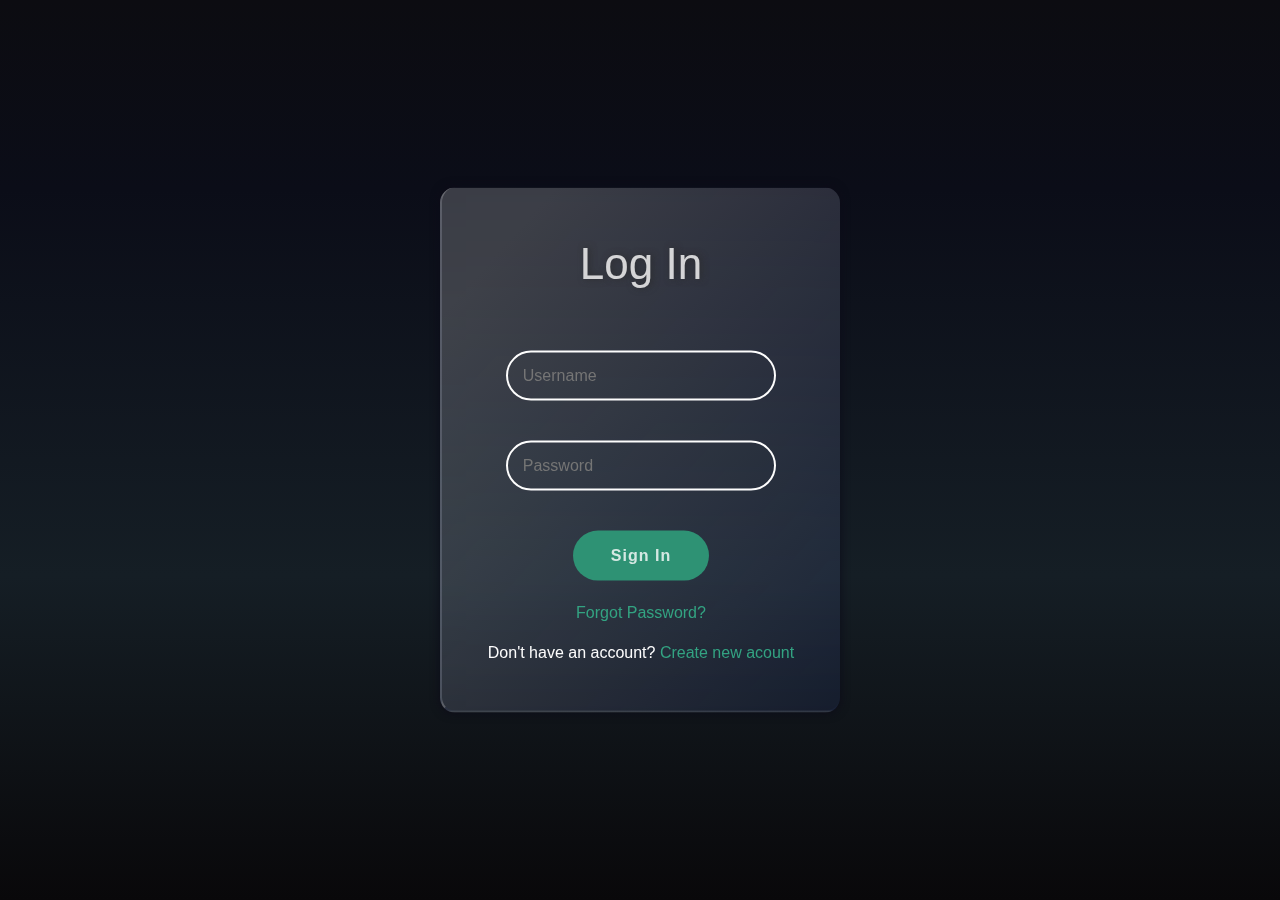
<file: front-end/login.html>
<!DOCTYPE html>
<html lang="en">

<head>
    <meta charset="UTF-8">
    <meta name="description" content="Activitar Template">
    <meta name="keywords" content="Activitar, unica, creative, html">
    <meta name="viewport" content="width=device-width, initial-scale=1.0">
    <meta http-equiv="X-UA-Compatible" content="ie=edge">
    <title>Login</title>
    <!-- CSS stylesheets -->
    <link rel="stylesheet" href="https://stackpath.bootstrapcdn.com/bootstrap/4.3.1/css/bootstrap.min.css" integrity="sha384-ggOyR0iXCbMQv3Xipma34MD+dH/1fQ784/j6cY/iJTQUOhcWr7x9JvoRxT2MZw1T" crossorigin="anonymous">
    <link rel="stylesheet" href="css/styles.css" type="text/css">
</head>

<body>
    <!-- Page Preloder -->
    <div id="preloder">
        <div class="loader"></div>
    </div>

    <div class="container-fluid vertical-center">
        <div class="row">
            <form class="box">
                <h1 class="form-name">Log In</h1>
                <input class="placeholders" type="text" placeholder="Username">
                <input class="placeholders" type="password" placeholder="Password">
                <input class="btn-submit" type="submit" name="" value="Sign In" href="index.html">
                <p class="forgot"><a href="#">Forgot Password?</a></p>   
                <p class="forgot"> Don't have an account? <a href="signup.html">Create new acount</a></p>         
            </form>
        </div>
    </div>
    
    <script src="https://code.jquery.com/jquery-3.3.1.slim.min.js" integrity="sha384-q8i/X+965DzO0rT7abK41JStQIAqVgRVzpbzo5smXKp4YfRvH+8abtTE1Pi6jizo" crossorigin="anonymous"></script>
    <script src="https://cdnjs.cloudflare.com/ajax/libs/popper.js/1.14.7/umd/popper.min.js" integrity="sha384-UO2eT0CpHqdSJQ6hJty5KVphtPhzWj9WO1clHTMGa3JDZwrnQq4sF86dIHNDz0W1" crossorigin="anonymous"></script>
    <script src="js/main.js"></script>
</body>

</html>
</file>
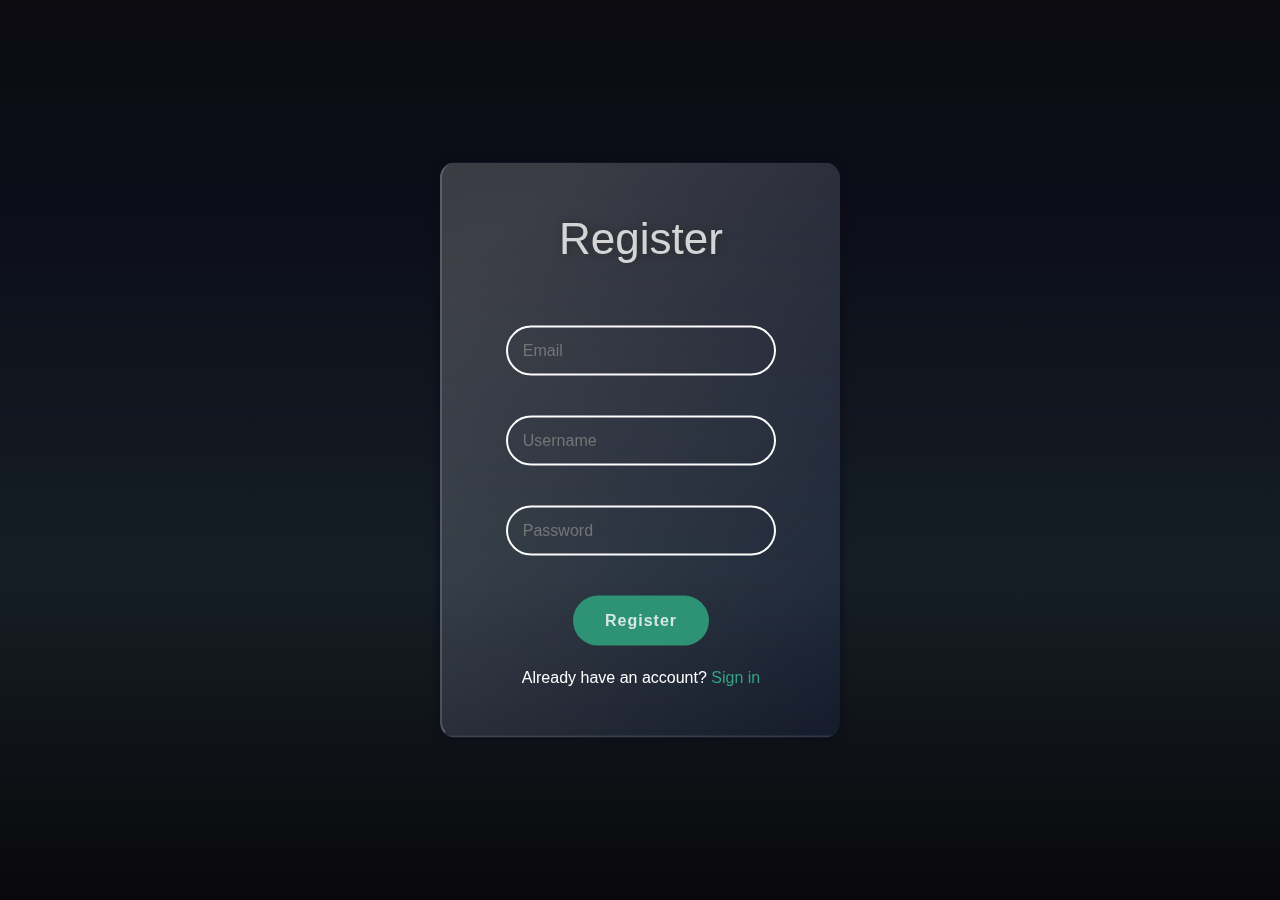
<file: front-end/register.html>
<!DOCTYPE html>
<html lang="en">

<head>
    <meta charset="UTF-8">
    <meta name="description" content="Activitar Template">
    <meta name="keywords" content="Activitar, unica, creative, html">
    <meta name="viewport" content="width=device-width, initial-scale=1.0">
    <meta http-equiv="X-UA-Compatible" content="ie=edge">
    <title>Sign Up</title>
    <!-- CSS stylesheets -->
    <link rel="stylesheet" href="https://stackpath.bootstrapcdn.com/bootstrap/4.3.1/css/bootstrap.min.css" integrity="sha384-ggOyR0iXCbMQv3Xipma34MD+dH/1fQ784/j6cY/iJTQUOhcWr7x9JvoRxT2MZw1T" crossorigin="anonymous">
    <link rel="stylesheet" href="css/styles.css" type="text/css">
</head>

<body>
    <!-- Page Preloder -->
    <div id="preloder">
        <div class="loader"></div>
    </div>
    
    <div class="container-fluid vertical-center">
        <div class="row">
            <form class="box">
                <h1 class="form-name">Register</h1>
                <input class="placeholders" type="text" placeholder="Email">
                <input class="placeholders" type="text" placeholder="Username">
                <input class="placeholders" type="password" placeholder="Password">
                <input class="btn-submit" type="submit" name="" value="Register" href="index.html">
                <p class="forgot"> Already have an account? <a href="signin.html">Sign in</a></p>         
            </form>
        </div>
    </div>

    <script src="https://code.jquery.com/jquery-3.3.1.slim.min.js" integrity="sha384-q8i/X+965DzO0rT7abK41JStQIAqVgRVzpbzo5smXKp4YfRvH+8abtTE1Pi6jizo" crossorigin="anonymous"></script>
    <script src="https://cdnjs.cloudflare.com/ajax/libs/popper.js/1.14.7/umd/popper.min.js" integrity="sha384-UO2eT0CpHqdSJQ6hJty5KVphtPhzWj9WO1clHTMGa3JDZwrnQq4sF86dIHNDz0W1" crossorigin="anonymous"></script>
    <script src="js/main.js"></script>
</body>

</html>
</file>
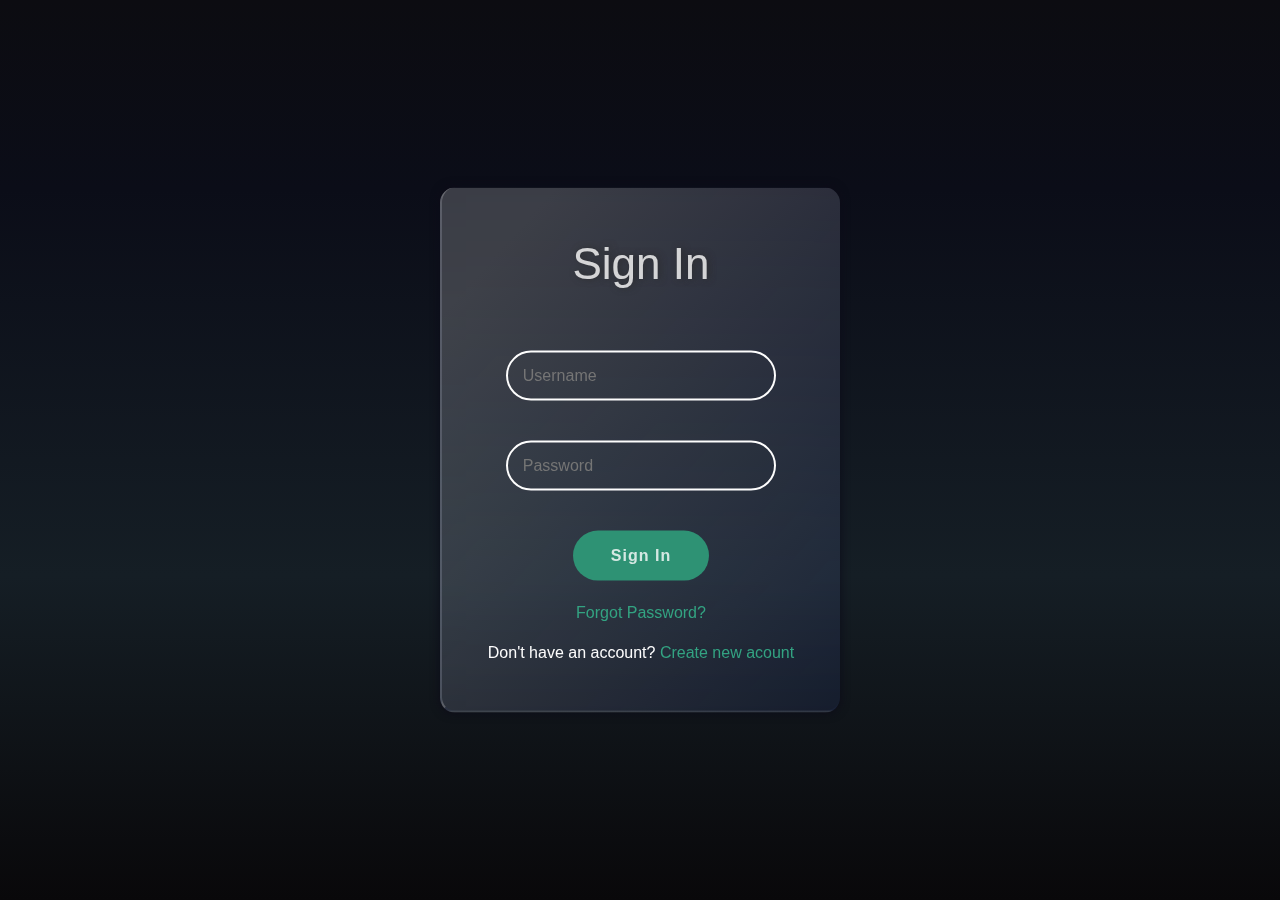
<file: front-end/signin.html>
<!DOCTYPE html>
<html lang="en">

<head>
    <meta charset="UTF-8">
    <meta name="description" content="Activitar Template">
    <meta name="keywords" content="Activitar, unica, creative, html">
    <meta name="viewport" content="width=device-width, initial-scale=1.0">
    <meta http-equiv="X-UA-Compatible" content="ie=edge">
    <title>Login</title>
    <!-- CSS stylesheets -->
    <link rel="stylesheet" href="https://stackpath.bootstrapcdn.com/bootstrap/4.3.1/css/bootstrap.min.css" integrity="sha384-ggOyR0iXCbMQv3Xipma34MD+dH/1fQ784/j6cY/iJTQUOhcWr7x9JvoRxT2MZw1T" crossorigin="anonymous">
    <link rel="stylesheet" href="css/styles.css" type="text/css">
</head>

<body>
    <!-- Page Preloder -->
    <div id="preloder">
        <div class="loader"></div>
    </div>

    <div class="container-fluid vertical-center">
        <div class="row">
            <form class="box">
                <h1 class="form-name">Sign In</h1>
                <input class="placeholders" type="text" placeholder="Username">
                <input class="placeholders" type="password" placeholder="Password">
                <input class="btn-submit" type="submit" name="" value="Sign In" href="index.html">
                <p class="forgot"><a href="#">Forgot Password?</a></p>   
                <p class="forgot"> Don't have an account? <a href="register.html">Create new acount</a></p>         
            </form>
        </div>
    </div>
    
    <script src="https://code.jquery.com/jquery-3.3.1.slim.min.js" integrity="sha384-q8i/X+965DzO0rT7abK41JStQIAqVgRVzpbzo5smXKp4YfRvH+8abtTE1Pi6jizo" crossorigin="anonymous"></script>
    <script src="https://cdnjs.cloudflare.com/ajax/libs/popper.js/1.14.7/umd/popper.min.js" integrity="sha384-UO2eT0CpHqdSJQ6hJty5KVphtPhzWj9WO1clHTMGa3JDZwrnQq4sF86dIHNDz0W1" crossorigin="anonymous"></script>
    <script src="js/main.js"></script>
</body>

</html>
</file>
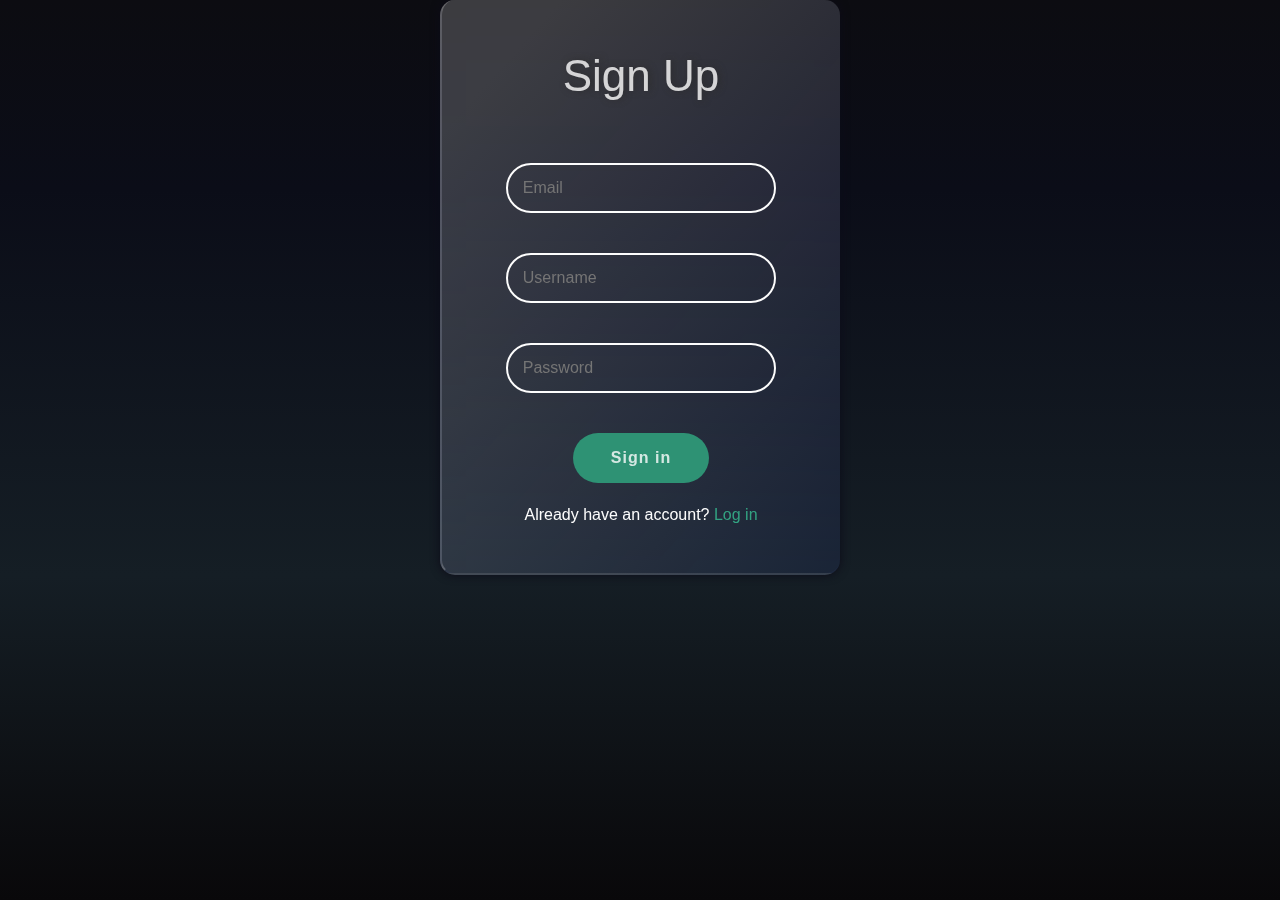
<file: front-end/signup.html>
<!DOCTYPE html>
<html lang="en">

<head>
    <meta charset="UTF-8">
    <meta name="description" content="Activitar Template">
    <meta name="keywords" content="Activitar, unica, creative, html">
    <meta name="viewport" content="width=device-width, initial-scale=1.0">
    <meta http-equiv="X-UA-Compatible" content="ie=edge">
    <title>Sign Up</title>
    <!-- CSS stylesheets -->
    <link rel="stylesheet" href="https://stackpath.bootstrapcdn.com/bootstrap/4.3.1/css/bootstrap.min.css" integrity="sha384-ggOyR0iXCbMQv3Xipma34MD+dH/1fQ784/j6cY/iJTQUOhcWr7x9JvoRxT2MZw1T" crossorigin="anonymous">
    <link rel="stylesheet" href="css/styles.css" type="text/css">
</head>

<body>
    <!-- Page Preloder -->
    <div id="preloder">
        <div class="loader"></div>
    </div>
    
    <div>
        <form class="box">
            <h1 class="form-name">Sign Up</h1>
            <input class="placeholders" type="text" placeholder="Email">
            <input class="placeholders" type="text" placeholder="Username">
            <input class="placeholders" type="password" placeholder="Password">
            <input class="btn-submit" type="submit" name="" value="Sign in" href="#">
            <p class="forgot"> Already have an account? <a href="login.html">Log in</a></p>         
    </div>

    <script src="https://code.jquery.com/jquery-3.3.1.slim.min.js" integrity="sha384-q8i/X+965DzO0rT7abK41JStQIAqVgRVzpbzo5smXKp4YfRvH+8abtTE1Pi6jizo" crossorigin="anonymous"></script>
    <script src="https://cdnjs.cloudflare.com/ajax/libs/popper.js/1.14.7/umd/popper.min.js" integrity="sha384-UO2eT0CpHqdSJQ6hJty5KVphtPhzWj9WO1clHTMGa3JDZwrnQq4sF86dIHNDz0W1" crossorigin="anonymous"></script>
    <script src="js/main.js"></script>
</body>

</html>
</file>
<file: front-end/css/styles.css>
/*  TABLE OF CONTENTS */
/* 
    1. MAIN ELEMENTS
    2. CSS HELPERS
    3. PRELOADER
    4. SCROLLBAR
    5. BUTTONS
    6. LOGIN/SIGNUP FORMS
    7. DASHBOARD
    8. SIDEBAR 
    9. PROFILE
    10. DATE
    11. TODAY'S BALANCE
    12. SAVINGS
    13. CHARTS
    14. CASHFLOW DETAILS
    15. MEDIA QUERIES
*/


/* 1. MAIN ELEMENTS */
*{
    box-sizing: border-box;
    margin: 0; 
    padding: 0; 
    color: #fdfdfdce;
}
html, body{
    font-family: Helvetica Neue, Arial, sans-serif;
    width: 100%;
    height: 100%;
    background: #0d0b18;
    background: linear-gradient(0deg, #09080a 0%, #151e25 36%, #0b0d18 79%, #0c0c11 100%);
    scroll-behavior: smooth;
}
input{
    margin: 20px 10px; 
    border-radius: 40px;
    background-color: transparent;
    border: transparent;
}
input:focus, input:hover{
    border-radius: 40px;
    outline: none;
}
a{
    color:#33a382;
    text-decoration: none;
}
a:hover{
    color:#48ebba;
    text-decoration: none;
    transition: 0.3s ease-in-out;
}
li{
    background-color: #31415377;
    border-top: 2px solid #344d5877;
    border-bottom: 2px solid #344d5877;
    margin: 15px 10px; 
    padding: 10px 20px;
    border-radius: 10px;
    display: flex;
    align-items: center;
    gap:10px;
}
h1{
    text-align: center;
    font-size: 1.5rem;
}
h5{
    font-size: 1.1rem;
    font-weight: light;
}


/* 2. CSS HELPERS */
.title{
    padding:10px 15px;
}
.box{
    width: 400px;
    padding: 30px;
    margin: auto; 
    text-align: center;
    border-radius: 15px;
    box-shadow: 0 0 10px #0d0b18;
    background: linear-gradient(312deg,#455bbd1f 2%, rgba(255,255,255,0.2) 87%);
    backdrop-filter: blur(10px); 
    border-left: 2px solid #fdfdfd3a;
    border-bottom: 2px solid #43558f1a;
}
.dash-box{
    width:100%;
    padding: 15px;
    text-align: center;
    border-radius: 15px;
    background: linear-gradient(312deg,#9dafff15 2%, #9dafff15 87%);
    backdrop-filter: blur(10px); 
    overflow-y:auto;
}
.vertical-center {
    margin: 0;
    position: absolute;
    top: 50%;
    -ms-transform: translateY(-50%);
    transform: translateY(-50%);
}
.full-height{
    height: 100%;
}
.cash-font-lg{
    font-weight:bold;
    font-size: 1.5rem;
}
.cash-font-md{
    font-weight:bold;
    font-size: 1.5rem;
}
.cash-font-sm{
    font-weight: bold;
    font-size: 1rem;
}
.gradient-font{
    background-color: #2ca058;
    background-image: linear-gradient(45deg, #9afafa, #78eee4);
    background-size: 100%;
	background-clip: text;
    -webkit-background-clip: text;
    -moz-background-clip: text;
    -webkit-text-fill-color: transparent; 
    -moz-text-fill-color: transparent;
}
.header{
    padding-bottom: 7px;
    border-bottom: 2px solid #344d5877;
}
.inflow-font{
    color:#2ca058;
}
.outflow-font{
    color:#c95757
}
.decrease-font{
    color:#2ca058;
}
.increase-font{
    color:#c95757;
}
.inflow-font:after, .increase-font:after{
    font-family: FontAwesome;
    content:"\f35b";
    display: inline-block;
    padding-left:5px;
}
.outflow-font:after, .decrease-font:after{
    font-family: FontAwesome;
    content:"\f358";
    display: inline-block;
    padding-left:5px;
}
.align-right{
    margin-left:auto;
}
.align-left{
    margin-right:auto;
}
.align-center{
    justify-content: center;
}


/* 3. PRELOADER */
#preloder {
	position: fixed;
	width: 100%;
	height: 100%;
	top: 0;
	left: 0;
	z-index: 10;
	background: #0a090f;
}
.loader {
	width: 70px;
	height: 70px;
	position: relative;
	top: 47%;
	left: 48%;
	margin-top: -13px;
	margin-left: -13px;
	border-radius: 50%;
	animation: loader 1s linear infinite;
	-webkit-animation: loader 1s linear infinite;
}
.loader:before{
    content: "";
    position: absolute;
    top: 5px; 
    left: 5px; 
    right: 5px;
    bottom: 5px; 
    border: 3px solid #2ca079;
    border-radius: 50%;
    animation: loader 1.5s linear infinite;
	-webkit-animation: loader 1.5s linear infinite;
}
.loader:after{
    content: "";
    position: absolute;
    top: 15px; 
    left: 15px; 
    right:15px;
    bottom: 15px; 
    border: 3px solid #51ecec;
    border-radius: 50%;
    animation: loader 2s linear infinite;
	-webkit-animation: loader 2s linear infinite;
}
@keyframes loader {
	0% {
		-webkit-transform: rotate(0deg);
        -ms-transform: rotate(0deg);
		transform: rotate(0deg);
        border: 4px solid transparent;
		border-left-color: #51ecec;
	}
	50% {
		-webkit-transform: rotate(180deg);
		-ms-transform: rotate(180deg);
		transform: rotate(180deg);
        border: 4px solid transparent;
		border-left-color: #09b665;
	}
	75% {
		-webkit-transform: rotate(270deg);
		-ms-transform: rotate(270deg);
		transform: rotate(270deg);
        border: 4px solid transparent;
		border-left-color: #2ca0a0;
	}
	100% {
		-webkit-transform: rotate(360deg);
		-ms-transform: rotate(360deg);
		transform: rotate(360deg);
		border: 4px solid transparent;
		border-left-color: #fdfdfd;
	}
}
@-webkit-keyframes loader {
	0% {
		-webkit-transform: rotate(0deg);
        -ms-transform: rotate(0deg);
		transform: rotate(0deg);
        border: 4px solid transparent;
		border-left-color: #51ecec;
	}
	50% {
		-webkit-transform: rotate(180deg);
		-ms-transform: rotate(180deg);
		transform: rotate(180deg);
        border: 4px solid transparent;
		border-left-color: #09b665;
	}
	75% {
		-webkit-transform: rotate(270deg);
		-ms-transform: rotate(270deg);
		transform: rotate(270deg);
        border: 4px solid transparent;
		border-left-color: #2ca0a0;
	}
	100% {
		-webkit-transform: rotate(360deg);
		-ms-transform: rotate(360deg);
		transform: rotate(360deg);
		border: 4px solid transparent;
		border-left-color: #fdfdfd;
	}
}
.loaded{
    opacity: 0;
    visibility: hidden;
    -webkit-transition: all 0.6s 0.6s ease-out;
    transition: all 0.6s 0.6s ease-out;
}
.loaded .loader{
    -webkit-transition: all 0.3s ease-out;
    transition: all 0.3s ease-out;
    visibility: hidden;
}


/* 4. SCROLLBAR */
::-webkit-scrollbar {
  width: 8px;
}
::-webkit-scrollbar-track {
    background: rgba(58, 58, 58, 0.09);
    border-top-right-radius: inherit;
    border-bottom-right-radius: inherit;
}
::-webkit-scrollbar-thumb {
    background: #88888833;
    height:40px;
    border-radius: 15px;
}
::-webkit-scrollbar-thumb:hover {
    background: #5f5f5f5e;
}
::-webkit-scrollbar-track-piece:start,
::-webkit-scrollbar-track-piece:end{
      margin:10px 0;
}


/* 5. BUTTONS */
button:focus{
    outline: 0;
}
.btn-submit{
    font-weight: bolder;
    letter-spacing: 1px;
    width:40%;
    height: 50px;
    background-color: #2e9274;
}
.btn-submit:hover, .btn-submit:focus{
    background-color: #43d3a8;
    box-shadow: 0 0 7px  #2c2c2cd7;
    transition: 0.2s ease-in-out;
}
.btn-row{
    display: flex;
    align-items: center;
    justify-content: center;
    gap:20px;
    margin: 20px;
}
.dark-btn{
    width:80px;
    padding:6px 12px;
    background-color: #2e9274;
    color:#fdfdfd;
    text-align: center;
    font-size: 0.95rem;
    border: none;
    border-radius:10px;
    letter-spacing: 1px;
    outline: transparent;
}
.dark-btn:hover, .dark-btn:active
.dark-btn:focus, .active-btn{
    background-color: #43d3a8;
    box-shadow: 0 0 3px #43d3a8;
    color:#fdfdfd;
    transition: 0.4s ease-in-out;
}
/* The button used to open the sidebar */
.openbtn {
    clip-path: polygon(0 0, 39% 16%, 39% 84%, 0% 100%);    
    position: fixed;
    top:45%;
    left:0;
    background-color: #202936;
    padding: 10px 15px;
    border: none;
    height:100px;
    width:90px;
    transition:0.5s;
    z-index: 9;
  } 
.openbtn i{
    margin-left: -50px;
    transform: scaleY(3.5);
}
.openbtn:hover {
    background-color: #1e727270;
    transition: 0.5s;
}


/* 6. LOGIN/SIGNUP FORMS */
.form-name{
    margin: 20px 20px 40px 20px;
    text-shadow: 2px 0 7px #2c2c2cd7;
    font-size: 2.75rem;
}
.placeholders{
    width: 80%;
    height: 50px;
    padding-left: 15px;
    border:2px solid #fdfdfd;
}
.placeholders:focus{
    border:2px solid #43d3a8;
    box-shadow: 0 0 4px #43d3a8;
    transition: 0.3s ease-in;
    
}
.forgot, .forgot:hover{
    color:#fdfdfd;
}
.icon-wrapper{
    text-align: center;
    background-color: #2ca0a0;
    width: 30px;
    border-radius: 50%;
    padding:3px;
}


/* 7. DASHBOARD */
.grid-container{
    height:inherit;
    display: grid;
    grid-auto-rows: 8% ;
    grid-template-columns: 1% repeat(auto-fill,8%);
    gap: 15px;
    padding: 20px;
}
.item-profile{
    background-color: #38b6905d !important;
    grid-column-start: 2;
    grid-column-end: 3;
    grid-row-start: 1;
    grid-row-end: 3;
    background: linear-gradient(312deg,#9dafff15 2%, #9dafff15 87%);
    overflow: hidden;
}
.item-a{
    background-color: #2e9274;
    grid-column-start: 3;
    grid-column-end: 4;
    grid-row-start: 1;
    grid-row-end: 3;
    overflow: hidden;
}
.item-b{
    grid-column-start: 2;
    grid-column-end:4;
    grid-row-start: 3;
    grid-row-end: 7;
    overflow: hidden;
}
.item-c{
    grid-column-start: 4;
    grid-column-end: 6;
    grid-row-start: 1;
    grid-row-end: 3;
    overflow: hidden;
}
.item-d{
    grid-column-start: 6;
    grid-column-end: 8;
    grid-row-start: 1;
    grid-row-end: 3;
    overflow: hidden;
}
.item-e{
    grid-column-start: 8;
    grid-column-end: 10;
    grid-row-start: 1;
    grid-row-end: 3;
    overflow: hidden;
}
.item-f{
    grid-column-start: 4;
    grid-column-end:7;
    grid-row-start: 3;
    grid-row-end: 7;
}
.item-g{
    grid-column-start: 7;
    grid-column-end: 10;
    grid-row-start: 3;
    grid-row-end: 7;
    overflow: hidden;
}
.item-h{
    grid-column-start: 2;
    grid-column-end: 10;
    grid-row-start: 7;
    grid-row-end: 11;
    overflow: hidden;
}
.item-i{
    grid-column-start: 10;
    grid-column-end: 13;
    grid-row-start: 1;
    grid-row-end: 11;
}


/* 8. SIDEBAR */
/* The sidebar menu */
.sidebar {
    min-height: 100vh;
    width: 250px;
    margin-left:-250px;
    position: fixed;
    top: 0;
    left: 0;
    background-color: #202936;
    transition: 0.5s; 
    box-shadow: 0 0 10px #09080a;
    z-index: 9;
  }
  .overlay{
      position:fixed;
      transition:0.5s;

  }
  .overlay:before{
      content: "";
      min-width:100%;
      min-height:100%;
      position:fixed;
      top:0;
      left:0;
      background-color: #070914c4;
      opacity: 1;
      transition:0.5s;
      z-index: 1;
  }
.logo{
    background-color: #38b6905d;
    display: flex;
    align-items: center;
    justify-content: center;
    height:125px;
}
.sidebar-links{
    padding: 40px 20px;
}
.sidebar-links li{
    background-color: transparent;
    border:none;
}
.sidebar-links a {
    text-decoration: none;
    transition: 0.3s;
}
.sidebar-links span{
      padding-left: 25px;
}
.sidebar-links a:hover span,
.sidebar-links a:hover i,
.sidebar-links .active span,
.sidebar-links .active i{
    transition: 0.3s;
    color:#43d3a8;
}
.sign-out-btn a{
    margin-top:40px;
    justify-content: center;
    font-weight: bold;
}
  

/* 9. PROFILE */
.item-profile i{
    font-size: 3.5rem;
    margin-bottom: 5px;
}
.username{
    font-weight: bold;
}


/* 10. DATE */
.date-month{
    font-size: 1.15rem;
    margin:-15px;
    padding: 5px 10px;
    background-color: #12142077;
    border-bottom: 6px solid #090b1b;
}
.date-day{
    font-size:2rem;
    font-weight: bold;
    margin-top:20px;
    margin-bottom:-10px;
}
.next-arrow, .prev-arrow{
    margin-top:25px;
    padding: 10px;
}


/* 11. TODAY'S BALANCE */
.balance-today{
    text-align: left;
}
.balance-today > div {
    align-items: center;
    margin: 20px 0;
}


/* 12. SAVINGS */
.new-li{
    background-color: transparent;
    padding: 5px;
}
.item-f > h5{
    margin-bottom: 30px;
}


/* 13. CHARTS */
#chart-container{
    position: relative;
    height: 100%;
    width: 100%;
}
#doughnut-chart{
    margin-top: -20%;
    height:100%;
    color: #fdfdfd98;
}
#bar-chart{
    margin: 20px;
    height:100%;
}


/* 14. CASHFLOW DETAILS */
.add-category{
    font-size: 0.95rem;
    margin:15px 0;
    padding:10px;
    display: flex;
    align-items: center;
    gap:10px;
    color: #2e9274;
}
.add-category a:hover span,
.add-category a:hover i,
.add-category .active span,
.add-category .active i{
    color: #43d3a8;
    transition:0.3s ease-in-out ;
}


/* 15. MEDIA QUERIES */
@media (max-width:425px){
    /* common responsive elements */
    .loader{
        top:45%;
        left:45%;
    }
    /* media queries for signin.html and register.html */
    .box{
        padding: 10%;
        width:100%;
        height: 100%;
        border-radius: 0;
        font-size: 0.9rem;
    }
    .box h1{
        margin: 20% 0 10% 0;
    }
    .placeholders{
        width:95%;
    }
    .btn-submit{
        width: 60%;
    }

}
</file>
